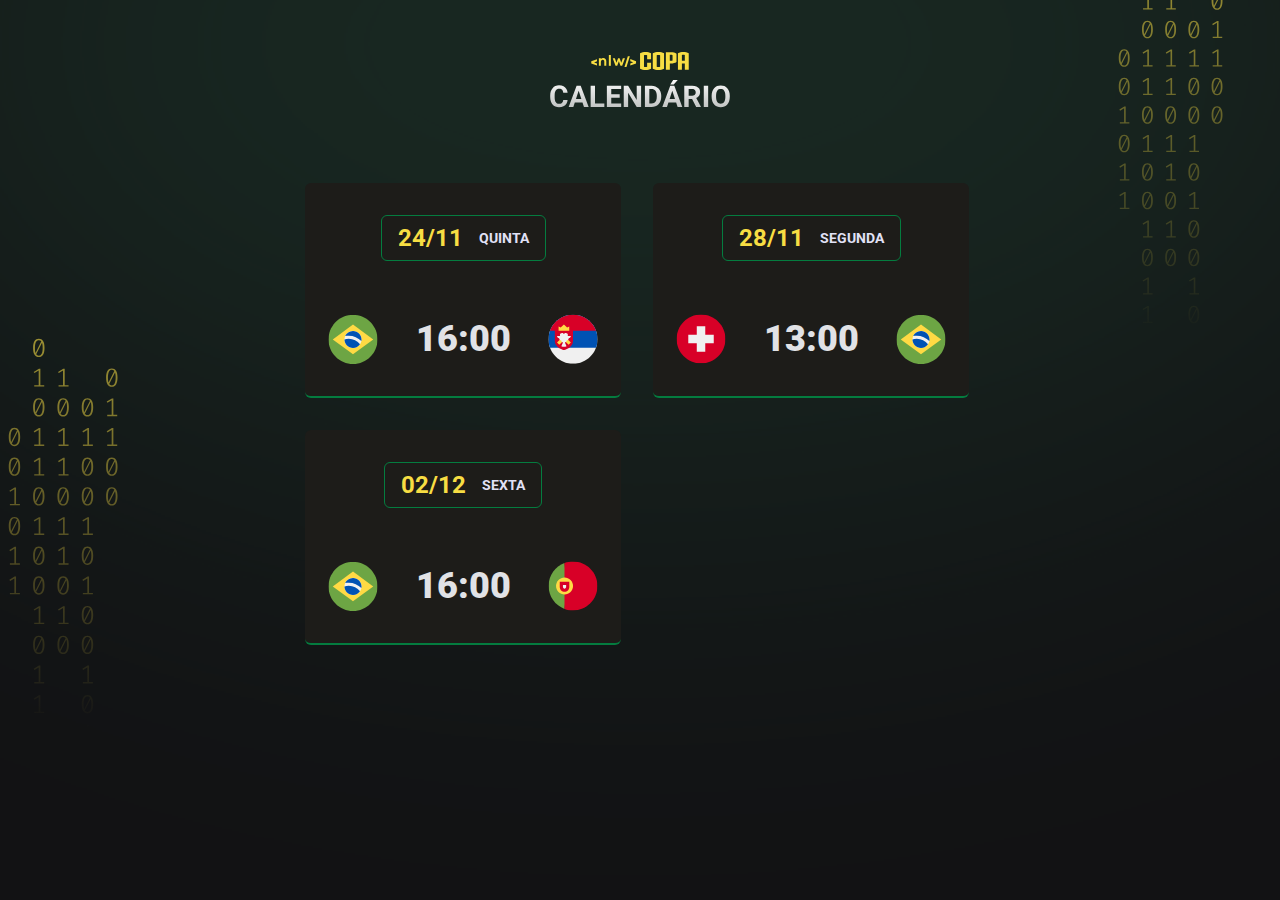
<file: index.html>
<!DOCTYPE html>
<html lang="pt-br">
<head>
  <meta charset="UTF-8">
  <meta http-equiv="X-UA-Compatible" content="IE=edge">
  <meta name="viewport" content="width=device-width, initial-scale=1.0">
  <title>NLW Copa</title>
  <link rel="stylesheet" href="./style.css" />

  <link rel="preconnect" href="https://fonts.googleapis.com">
  <link rel="preconnect" href="https://fonts.gstatic.com" crossorigin>
  <link href="https://fonts.googleapis.com/css2?family=Roboto:wght@700;900&display=swap" rel="stylesheet">

</head>
<body class="green">
  <div id="app">
    <header>
      <img src="./assets/logo.svg" alt="Logo da NLW" /> 
    </header>
    <main id="cards"></main>
  </div>
  <script src="./main.js"></script>
</body>
</html>
</file>
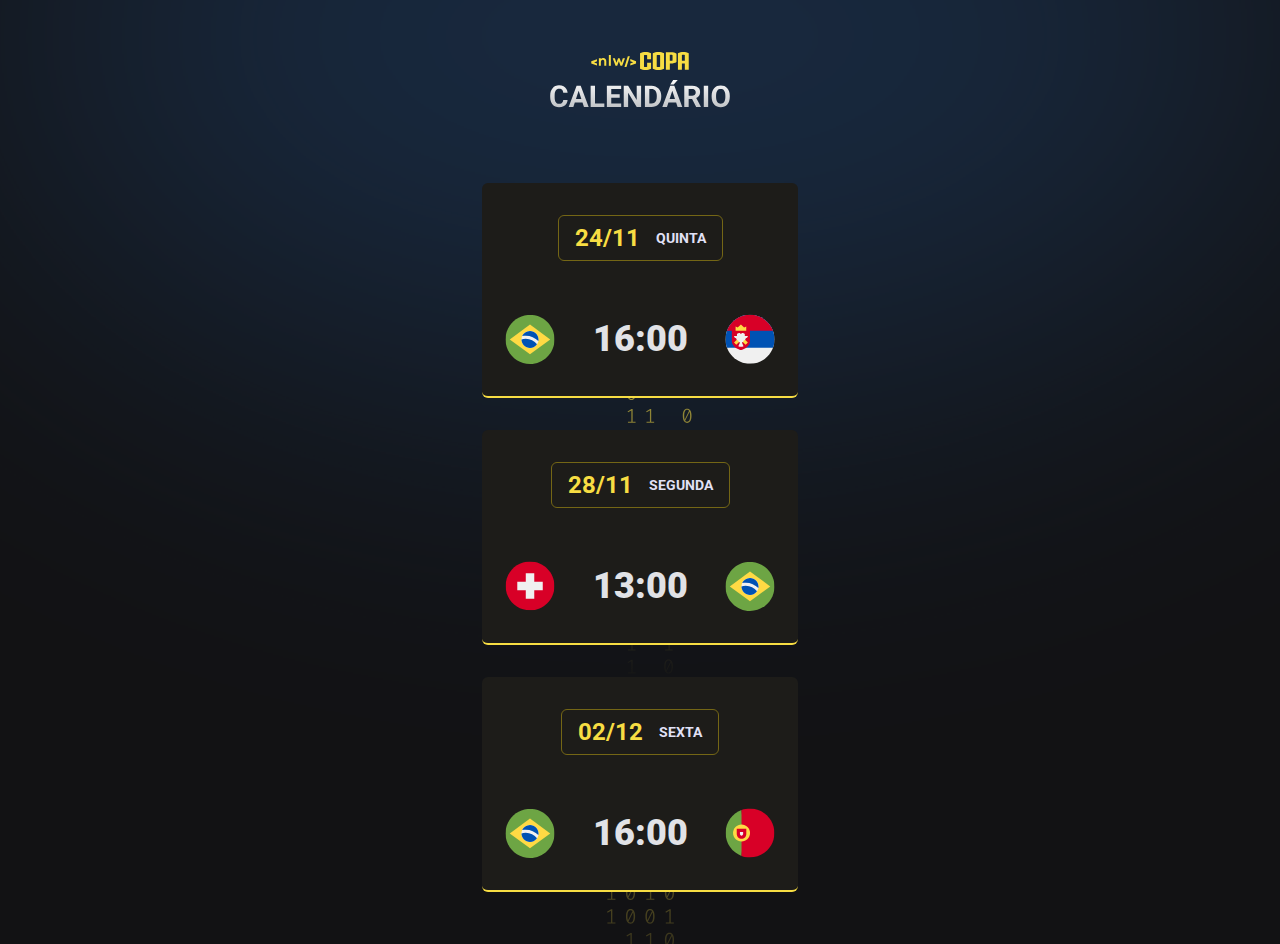
<file: src/index.html>
<!DOCTYPE html>
<html lang="pt-br">
<head>
  <meta charset="UTF-8">
  <meta http-equiv="X-UA-Compatible" content="IE=edge">
  <meta name="viewport" content="width=device-width, initial-scale=1.0">
  <title>NLW Copa</title>
  <link rel="stylesheet" href="./style.css" />
  <link rel="preconnect" href="https://fonts.googleapis.com">
  <link rel="preconnect" href="https://fonts.gstatic.com" crossorigin>
  <link href="https://fonts.googleapis.com/css2?family=Roboto:wght@700;900&display=swap" rel="stylesheet">
</head>
<body>
  <div id="app"></div>
  <script src="./main.js"></script>
</body>
</html>
</file>
<file: style.css>
* {
  margin: 0;
  padding: 0;
  box-sizing: border-box;
}

:root {
  --card-title-border-color: #746615;
  --card-color-primary: #f7dd43;
  --card-bg-color: #1d1c19;
    --bg: url(./assets/bg-yellow.svg);

}

body.blue {
  --card-title-border-color: #338af3;
  --card-color-primary: #338af3;
  --card-bg-color: #202024;
  --bg: url(./assets/bg-blue.svg);

}
body.green{
  --card-title-border-color: #047c3f;
  --card-color-primary: #047c3f;
  --card-bg-color: #1a1f1b;
  --bg: url(./assets/bg-green.svg);

}

ul {
  list-style: none;
}

body {
  background-color: #121214;
  background-image: var(--bg);
  background-position-x: center;
  background-repeat: no-repeat;
  background-size: cover;
}

body * {
  font-family: 'Roboto', sans-serif;
}

#app {
  width: fit-content;
  margin: auto;
  padding-top: 52px;
}

header {
  margin-bottom: 63px;
  text-align: center;
}

#cards {
  display: flex;
  flex-direction: column;
  gap: 32px;
}

.card img {
  width: 50px;
  height: 50px;
}

.card {
  border: 1px solid ridge;
  padding: 32px 23px;
  text-align: center;
  background: #1d1c19;
  border-bottom: 2px solid var(--card-color-primary);
  border-radius: 6px;
}

.card h2 {
  display: flex;
  gap: 16px;
  justify-content: center;
  align-items: center;

  padding: 8px 16px;
  border: 1px solid var(--card-title-border-color);
  border-radius: 6px;

  width: fit-content;
  margin-inline: auto;
  margin-bottom: 53px;

  color: #f7dd43;
}

.card h2 span {
  color: #E1E1f6;
  font-size: 14px;
  text-transform: uppercase;
}

.card ul {
  display: flex;
  flex-direction: column;
  gap: 24px;

  width: 270px;
}

.card ul li {
  display: flex;
  align-items: center;
  justify-content: space-between;
}

.card ul li + li {
  margin-top: 48px;
  border-top: 1px solid #323238;

}

.card ul li strong {
  font-weight: 900;
  font-size: 36px;
  line-height: 125%;

  color: #E1E2E6;
}

.card h2:hover,
.card ul li strong:hover,
.card ul li img:hover {
  transform: scale(1.1);
}

.card h2,
.card ul li strong,
.card ul li img {
  transition: transform 0.3s;
}
.card {
  animation: appear 0.2s forwards;
}

@keyframes appear {
  0% {
    transform: translatey(-50px);
    opacity: 0;
  }
  100% {
    opacity: 1;
  }
}
@media (min-width: 700px) {
  #cards {
    max-width: 670px;
    flex-direction: row;
    flex-wrap: wrap;
  }
}
</file>
<file: src/style.css>
* {
  margin: 0;
  padding: 0;
  box-sizing: border-box;
}

ul {
  list-style: none;
}

body {
  background-color: #121214;
  background-image: url(./assets/bg.svg);
  background-position-x: center;
  background-position-y: -715px;
}

body * {
  font-family: 'Roboto', sans-serif;
}

#app {
  width: fit-content;
  margin: 52px auto;
}

header {
  margin-bottom: 63px;
  text-align: center;
}

#cards {
  display: flex;
  flex-direction: column;
  gap: 32px;
}

.card img {
  width: 50px;
  height: 50px;
}

.card {
  border: 1px solid ridge;
  padding: 32px 23px;
  text-align: center;
  background: #1d1c19;
  border-bottom: 2px solid #f7dd43;
  border-radius: 6px;
}

.card h2 {
  display: flex;
  gap: 16px;
  justify-content: center;
  align-items: center;

  padding: 8px 16px;
  border: 1px solid #746615;
  border-radius: 6px;

  width: fit-content;
  margin-inline: auto;
  margin-bottom: 53px;

  color: #F7DD43;
}

.card h2 span {
  color: #E1E1f6;
  font-size: 14px;
  text-transform: uppercase;
}

.card ul {
  display: flex;
  flex-direction: column;
  gap: 24px;

  width: 270px;
}

.card ul li {
  display: flex;
  align-items: center;
  justify-content: space-between;
}

.card ul li + li {
  margin-top: 48px;
  border-top: 1px solid #323238;

}

.card ul li strong {
  font-weight: 900;
  font-size: 36px;
  line-height: 125%;

  color: #E1E2E6;
}
</file>
